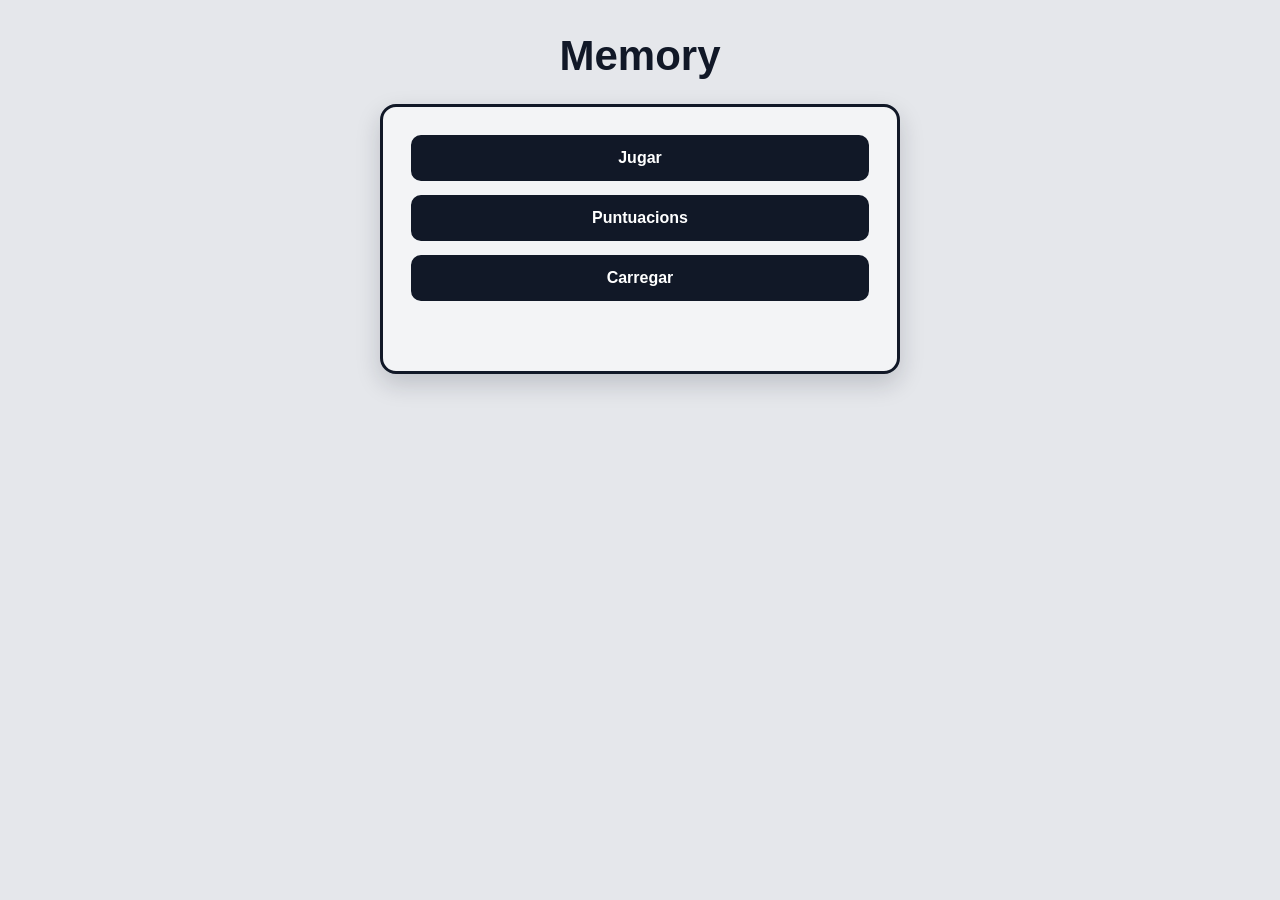
<file: index.html>
<!DOCTYPE html>
<html>
	<head>
		<meta charset="UTF-8">
		<script src="./js/main.js" type="module"></script>
		<link rel="stylesheet" href="./styles/main.css">
		<title>Memory - Menú</title>
	</head>
	<body>
		<h1 id="title">Memory</h1>
		<div class="menu-panel">
			<button id="play" class="center">Jugar</button>
			<button id="scores" class="center" onclick="window.location.href='./html/scores.html'">Puntuacions</button>
			<button id="load" class="center" onclick="window.location.href='./html/load.html'">Carregar</button>
				<p id="exit-message" class="muted small-text"></p>
		</div>

		<div id="choseMode" class="modal">
			<div class="modal-content">
				<span class="close">&times;</span>
				<h2>Tria el mode de joc</h2>

				<label for="alias">Àlies del jugador</label>
				<input id="alias" type="text" maxlength="16" placeholder="Escriu el teu àlies">

				<button id="mode1" class="center">Mode 1</button>
				<button id="mode2" class="center">Mode 2</button>
			</div>
		</div>
	</body>
</html>
</file>
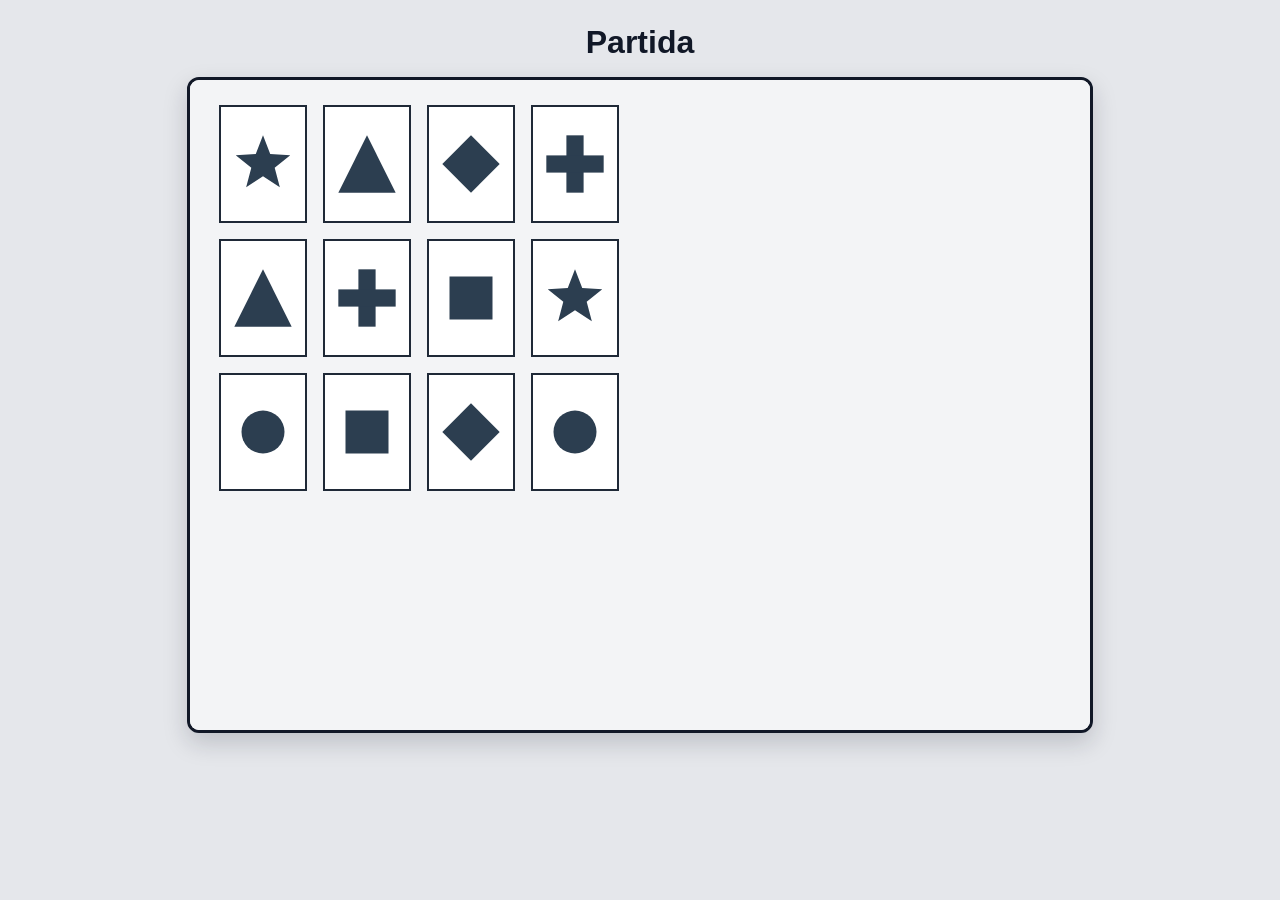
<file: html/canvasgame.html>
<!DOCTYPE html> 
<html>
	<head>
        <script src="../js/canvasgame.js" type="module"></script>
        <link rel="stylesheet" type="text/css" href="../styles/game.css">
		<title> Memory - Pantalla </title>
	</head>
	<body>
		<h1>Partida</h1>
        <canvas id="game" width="900" height="650"> </canvas>
	</body>
</html>
</file>
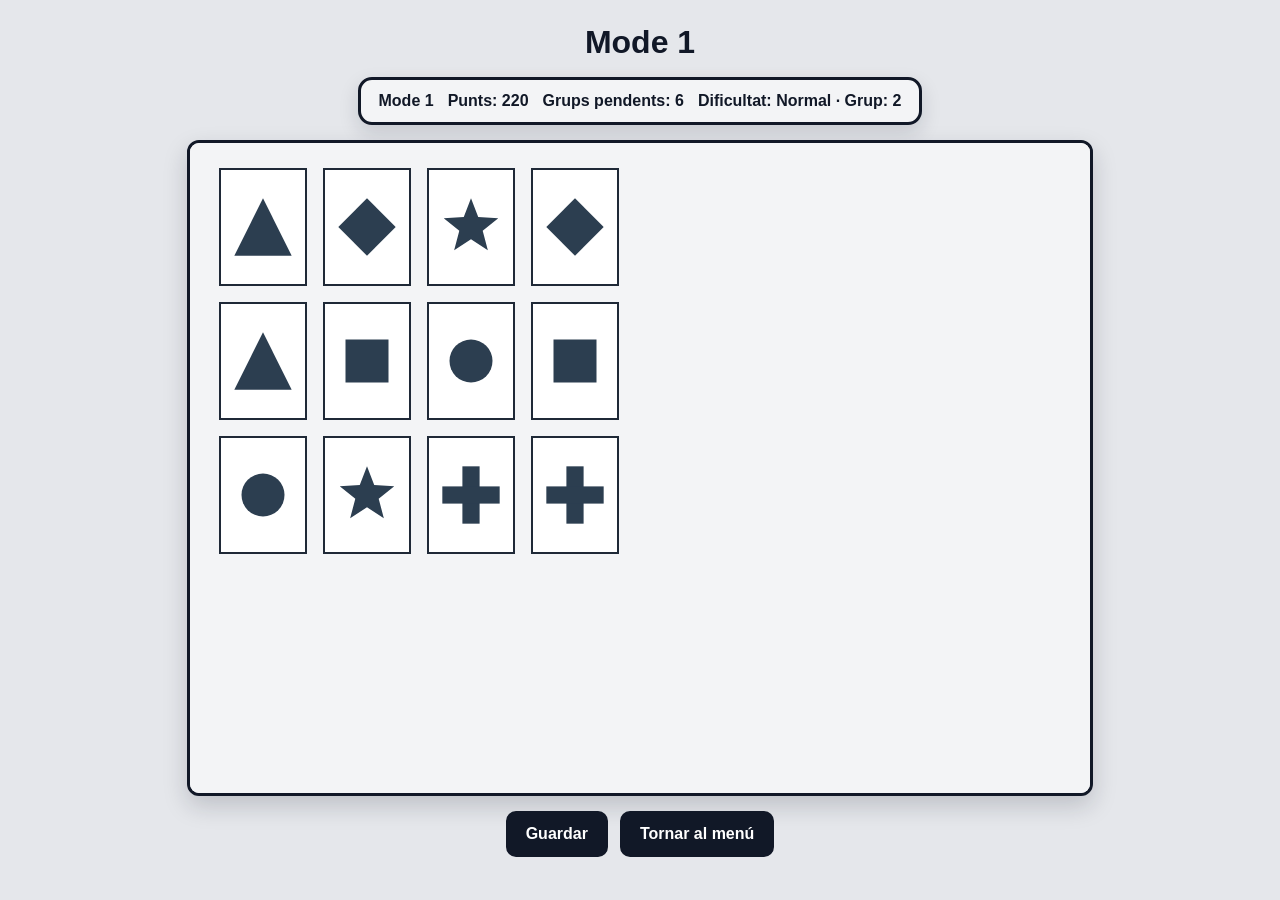
<file: html/game.html>
<!DOCTYPE html>
<html>
	<head>
		<meta charset="UTF-8">
		<script src="../js/canvasgame.js" type="module"></script>
		<link rel="stylesheet" type="text/css" href="../styles/game.css">
		<title>Memory - Mode 1</title>
	</head>
	<body>
		<h1>Mode 1</h1>
		<div id="hud">
			<span id="info-mode">Mode 1</span>
			<span id="info-score">Punts: 0</span>
			<span id="info-groups">Grups pendents: 0</span>
			<span id="info-difficulty">Dificultat: normal</span>
		</div>
		<canvas id="game" width="900" height="650"></canvas>
		<div id="controls">
			<button id="save">Guardar</button>
			<button id="menu">Tornar al menú</button>
		</div>
	</body>
</html>
</file>
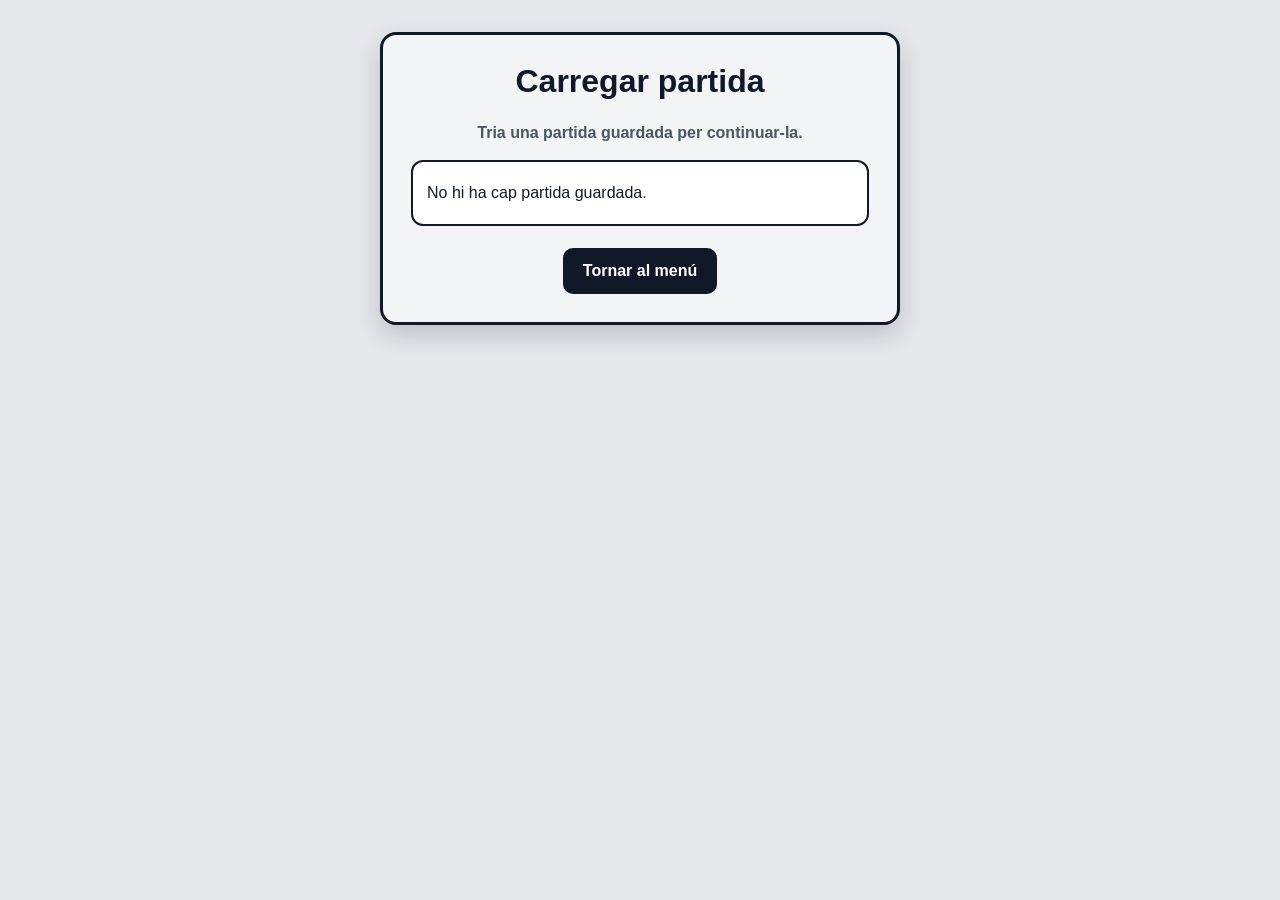
<file: html/load.html>
<!DOCTYPE html>
<html>
	<head>
		<meta charset="UTF-8">
		<title>Carregar partida</title>
		<script src="../js/load.js" type="module"></script>
		<link rel="stylesheet" href="../styles/main.css">
	</head>
	<body>
		<div class="page-panel">
			<h1>Carregar partida</h1>
			<p class="muted">Tria una partida guardada per continuar-la.</p>
			<div id="save-list" class="list-box"></div>
			<div class="actions">
				<button id="back">Tornar al menú</button>
			</div>
		</div>
	</body>
</html>
</file>
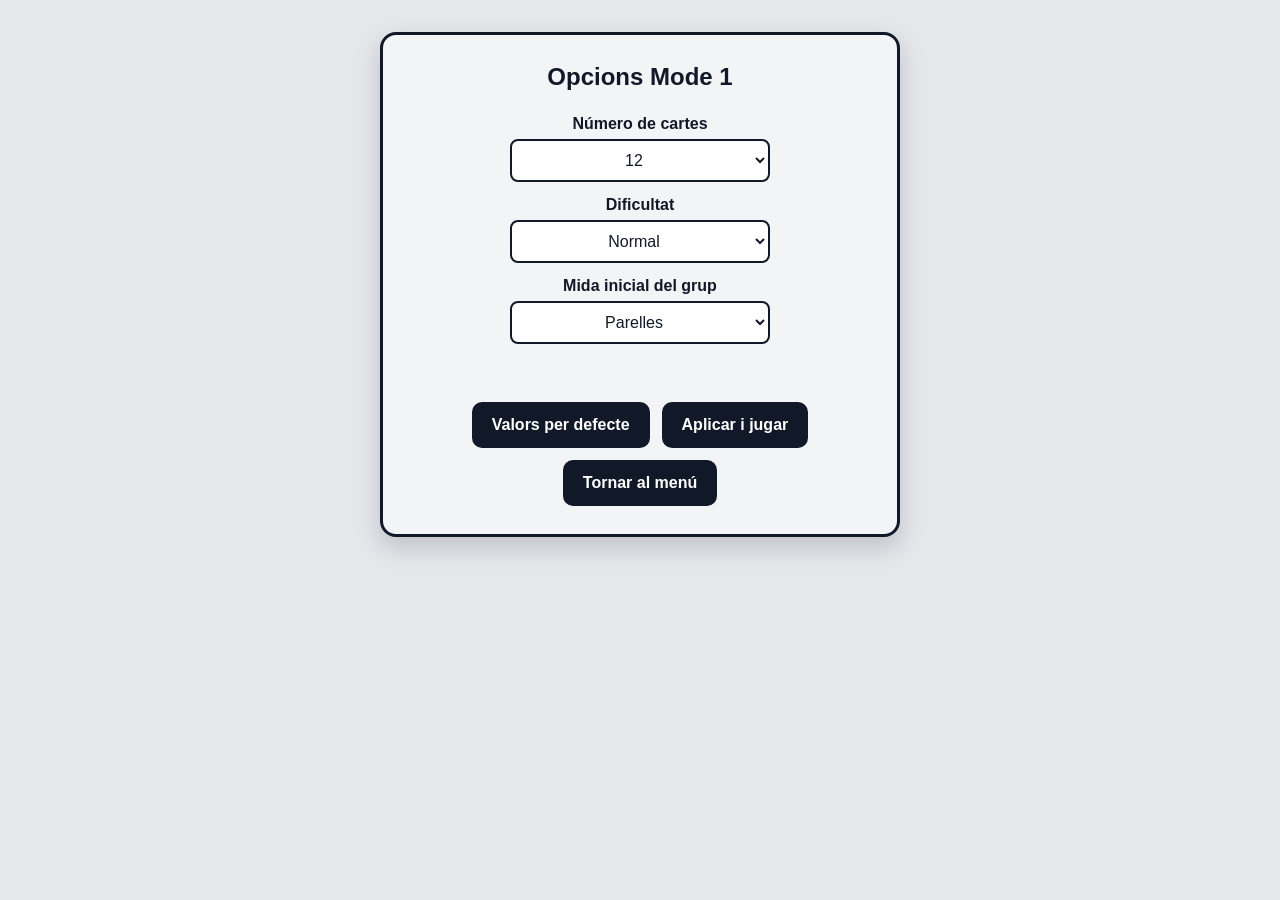
<file: html/options.html>
<!DOCTYPE html>
<html>
	<head>
		<meta charset="UTF-8">
		<title>Opcions</title>
		<script src="../js/options.js" type="module"></script>
		<link rel="stylesheet" href="../styles/main.css">
	</head>

	<body>
		<div class="options-panel">
			<h2 id="options-title">Opcions</h2>

			<div id="mode1-options">
				<label for="numCards">Número de cartes</label>
				<select id="numCards">
					<option value="6">6</option>
					<option value="8">8</option>
					<option value="9">9</option>
					<option value="10">10</option>
					<option value="12">12</option>
					<option value="16">16</option>
					<option value="20">20</option>
					<option value="24">24</option>
				</select>

				<label for="difficulty">Dificultat</label>
				<select id="difficulty">
					<option value="easy">Fàcil</option>
					<option value="normal">Normal</option>
					<option value="hard">Difícil</option>
				</select>
			</div>

			<div id="mode2-options">
				<label for="startLevel">Nivell inicial del mode 2</label>
				<select id="startLevel">
					<option value="1">1</option>
					<option value="2">2</option>
					<option value="3">3</option>
					<option value="4">4</option>
					<option value="5">5</option>
					<option value="6">6</option>
					<option value="7">7</option>
					<option value="8">8</option>
					<option value="9">9</option>
					<option value="10">10</option>
				</select>

				<p class="muted small-text">En aquest mode la dificultat puja automàticament a cada nivell: més cartes, menys temps i més penalització.</p>
			</div>

			<label for="group">Mida inicial del grup</label>
			<select id="group">
				<option value="2">Parelles</option>
				<option value="3">Trios</option>
				<option value="4">Quartets</option>
			</select>

			<p id="warning"></p>

			<div class="actions">
				<button id="default">Valors per defecte</button>
				<button id="apply">Aplicar i jugar</button>
				<button id="back">Tornar al menú</button>
			</div>
		</div>
	</body>
</html>
</file>
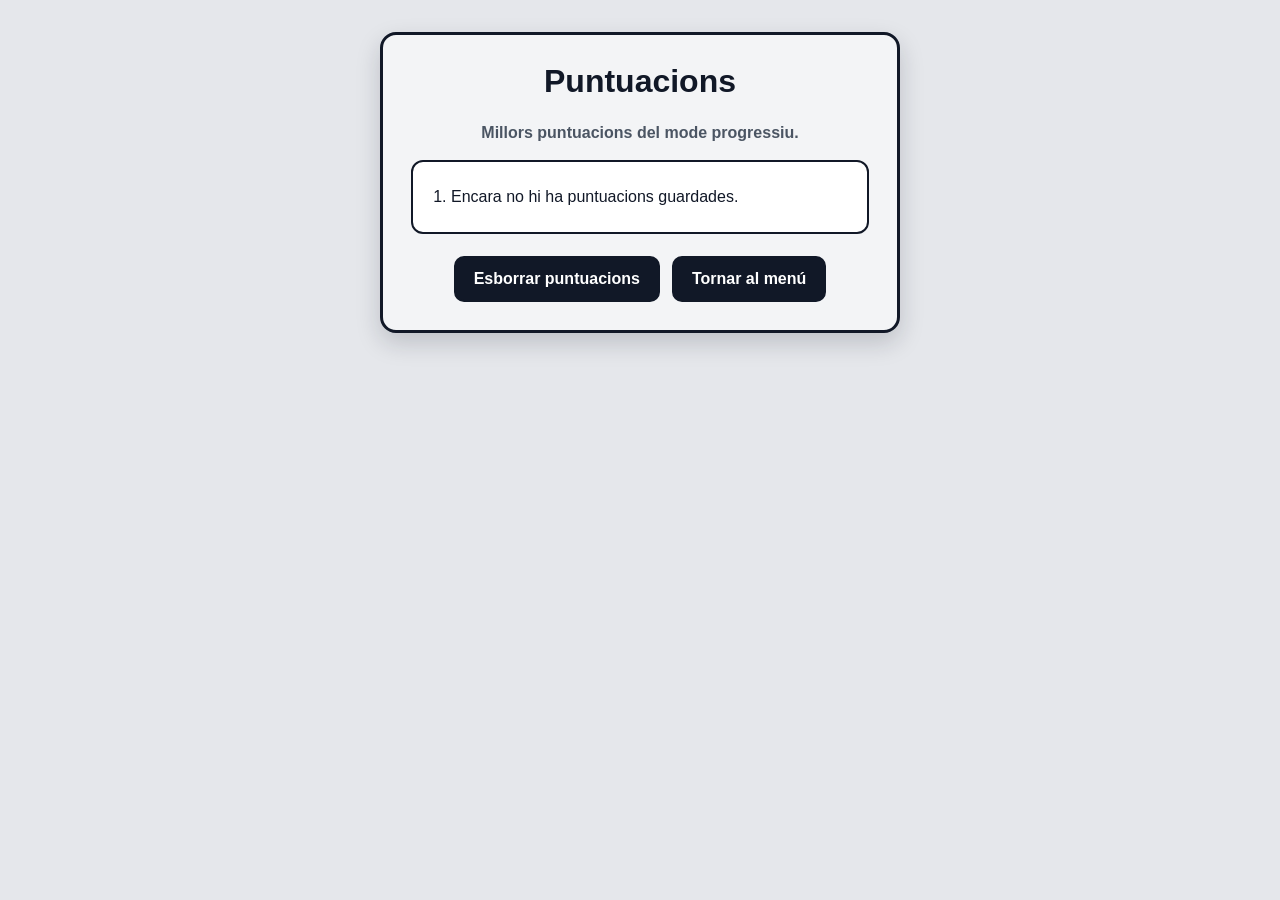
<file: html/scores.html>
<!DOCTYPE html>
<html>
	<head>
		<meta charset="UTF-8">
		<title>Puntuacions</title>
		<script src="../js/scores.js" type="module"></script>
		<link rel="stylesheet" href="../styles/main.css">
	</head>
	<body>
		<div class="page-panel">
			<h1>Puntuacions</h1>
			<p class="muted">Millors puntuacions del mode progressiu.</p>
			<div class="list-box">
				<ol id="scores-list"></ol>
			</div>
			<div class="actions">
				<button id="clear-scores">Esborrar puntuacions</button>
				<button id="back">Tornar al menú</button>
			</div>
		</div>
	</body>
</html>
</file>
<file: styles/main.css>
:root{
	--bg:#e5e7eb;
	--panel:#f3f4f6;
	--text:#111827;
	--muted:#4b5563;
	--border:#111827;
	--button:#111827;
	--button-text:#ffffff;
	--button-hover:#374151;
	--danger:#b91c1c;
}

*{
	box-sizing:border-box;
}

body{
	min-height:100vh;
	margin:0;
	font-family:Arial, sans-serif;
	text-align:center;
	background:var(--bg);
	color:var(--text);
	display:flex;
	flex-direction:column;
	align-items:center;
	padding:32px 16px;
}

h1, h2{
	margin:0 0 24px 0;
	font-weight:700;
	color:var(--text);
	text-decoration:none;
}

#title{
	font-size:42px;
}

.menu-panel, .options-panel, .page-panel, .modal-content{
	width:min(520px, 92vw);
	background:var(--panel);
	border:3px solid var(--border);
	border-radius:16px;
	padding:28px;
	box-shadow:0 10px 25px rgba(17,24,39,.18);
}

.menu-panel{
	display:flex;
	flex-direction:column;
	gap:14px;
}

button{
	border:2px solid var(--border);
	border-radius:10px;
	background:var(--button);
	color:var(--button-text);
	font-size:16px;
	font-weight:700;
	padding:12px 18px;
	cursor:pointer;
	transition:background .15s ease, transform .15s ease;
}

button:hover{
	background:var(--button-hover);
	transform:translateY(-1px);
}

button:active{
	transform:translateY(0);
}

button.center{
	width:100%;
	height:auto;
	margin:0;
}

label{
	display:block;
	margin:14px 0 6px 0;
	font-weight:700;
	color:var(--text);
}

select, input{
	width:min(260px, 100%);
	padding:10px;
	border:2px solid var(--border);
	border-radius:8px;
	background:white;
	color:var(--text);
	font-size:16px;
	text-align:center;
}

.actions{
	display:flex;
	justify-content:center;
	gap:12px;
	flex-wrap:wrap;
	margin-top:22px;
}

#warning{
	min-height:20px;
	color:var(--danger);
	font-weight:700;
}

.modal{
	display:none;
	position:fixed;
	z-index:10;
	left:0;
	top:0;
	width:100%;
	height:100%;
	overflow:auto;
	background:rgba(17,24,39,.65);
	padding:80px 16px;
}

.modal-content{
	position:relative;
	margin:0 auto;
	display:flex;
	flex-direction:column;
	gap:14px;
}

.close{
	position:absolute;
	right:18px;
	top:10px;
	color:var(--muted);
	font-size:30px;
	font-weight:bold;
	line-height:1;
}

.close:hover,
.close:focus{
	color:var(--text);
	text-decoration:none;
	cursor:pointer;
}

a{
	color:var(--text);
}

.muted{
	color:var(--muted);
	font-weight:700;
	margin:0 0 18px 0;
}

.list-box{
	width:100%;
	background:#ffffff;
	border:2px solid var(--border);
	border-radius:12px;
	padding:14px;
	text-align:left;
}

.list-box p{
	margin:8px 0;
}

.small-text{
	font-size:14px;
	line-height:1.4;
	margin-top:10px;
}

#scores-list{
	margin:0;
	padding-left:24px;
}

#scores-list li{
	margin:10px 0;
	line-height:1.4;
}

.save-card{
	border:2px solid var(--border);
	border-radius:10px;
	padding:14px;
	margin:12px 0;
	background:#ffffff;
}

.save-card p{
	margin:6px 0;
}

.compact-actions{
	margin-top:10px;
	justify-content:flex-start;
}

.compact-actions button{
	padding:8px 12px;
	font-size:14px;
}
</file>
<file: styles/game.css>
:root{
	--bg:#e5e7eb;
	--panel:#f3f4f6;
	--text:#111827;
	--border:#111827;
	--button:#111827;
	--button-text:#ffffff;
	--button-hover:#374151;
}

*{
	box-sizing:border-box;
}

body{
	min-height:100vh;
	margin:0;
	font-family:Arial, sans-serif;
	text-align:center;
	background:var(--bg);
	color:var(--text);
	display:flex;
	flex-direction:column;
	align-items:center;
	padding:24px 16px;
}

h1{
	margin:0 0 16px 0;
}

#hud{
	display:flex;
	justify-content:center;
	gap:14px;
	flex-wrap:wrap;
	margin-bottom:15px;
	font-weight:bold;
	background:var(--panel);
	border:3px solid var(--border);
	border-radius:14px;
	padding:12px 18px;
	box-shadow:0 8px 20px rgba(17,24,39,.14);
}

#game{
	border:3px solid var(--border);
	border-radius:12px;
	background:var(--panel);
	box-shadow:0 10px 25px rgba(17,24,39,.18);
	max-width:100%;
}

#controls{
	margin-top:15px;
	display:flex;
	justify-content:center;
	gap:12px;
	flex-wrap:wrap;
}

button{
	border:2px solid var(--border);
	border-radius:10px;
	background:var(--button);
	color:var(--button-text);
	font-size:16px;
	font-weight:700;
	padding:12px 18px;
	cursor:pointer;
	transition:background .15s ease, transform .15s ease;
}

button:hover{
	background:var(--button-hover);
	transform:translateY(-1px);
}

button:active{
	transform:translateY(0);
}
</file>
